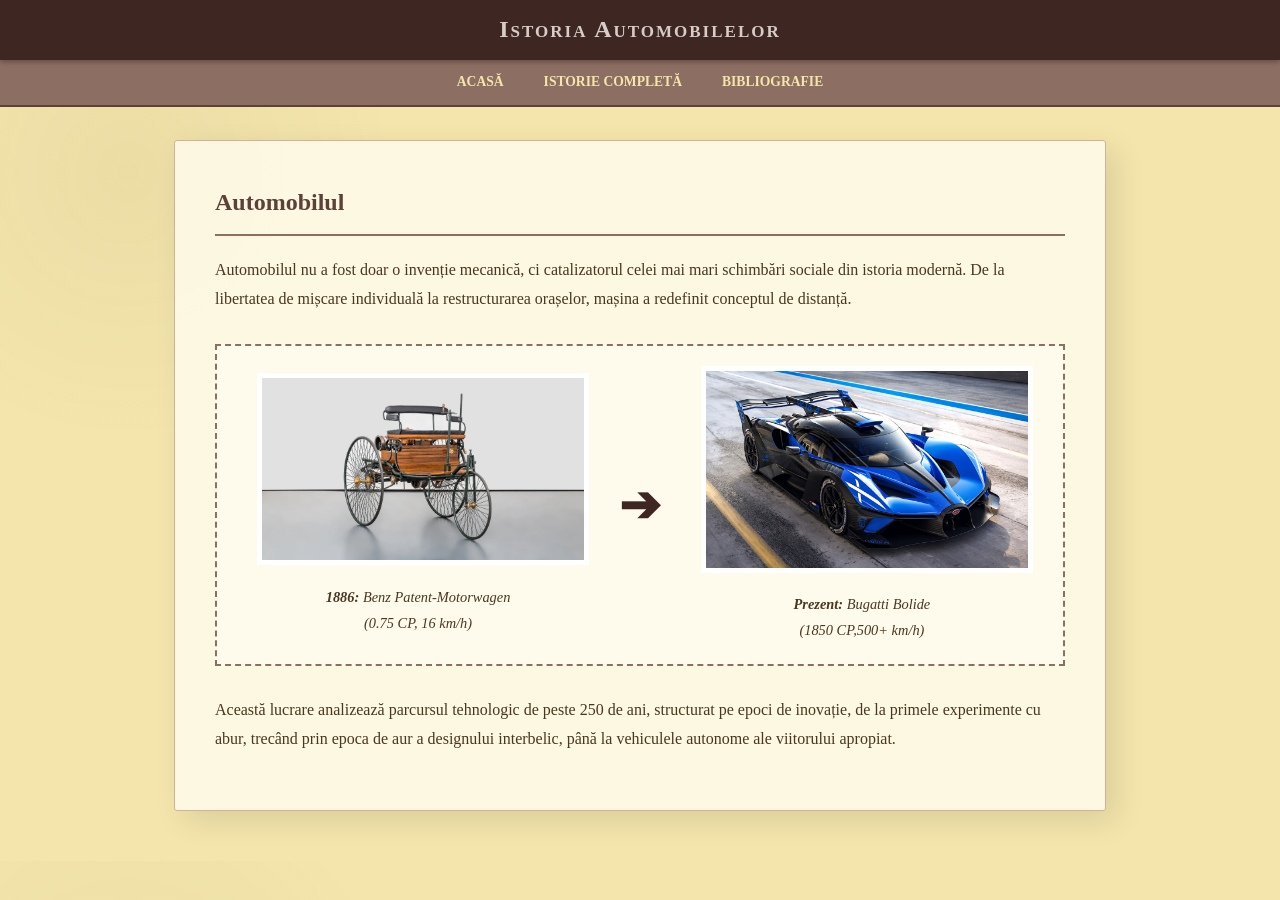
<file: index.html>
<!DOCTYPE html>
<html lang="ro">
<head>
    <meta charset="UTF-8">
    <title>Acasă - Istoria Automobilelor</title>
    <link rel="stylesheet" href="style.css">
    <style>
        
        .evolutie-container {
            display: flex;
            align-items: center;
            justify-content: space-around;
            background: rgba(255, 255, 255, 0.4);
            padding: 20px;
            border: 2px dashed #8d6e63;
            margin: 30px 0;
        }
        .evolutie-item { text-align: center; width: 40%; }
        .evolutie-item img { width: 100%; border: 5px solid #fff; }
        .sageata { font-size: 50px; color: #3e2723; font-weight: bold; }
        .caption { font-style: italic; font-size: 0.9em; margin-top: 10px; }
    </style>
</head>
<body>
    <header><h1>Istoria Automobilelor</h1></header>
    <nav>
        <a href="index.html">Acasă</a>
        <a href="istorie.html">Istorie Completă</a>
        <a href="bibliografie.html">Bibliografie</a>
    </nav>

    <div class="container">
        <h2 class="page-title">Automobilul</h2>
        <p>Automobilul nu a fost doar o invenție mecanică, ci catalizatorul celei mai mari schimbări sociale din istoria modernă. De la libertatea de mișcare individuală la restructurarea orașelor, mașina a redefinit conceptul de distanță.</p>

        <div class="evolutie-container">
            <div class="evolutie-item">
                <img src="primamasina.jpg" alt="Benz 1886">
                <div class="caption"><strong>1886:</strong> Benz Patent-Motorwagen<br>(0.75 CP, 16 km/h)</div>
            </div>
            <div class="sageata">➔</div>
            <div class="evolutie-item">
                <img src="concept.jpg" alt="Masina Moderna">
                <div class="caption"><strong>Prezent:</strong> Bugatti Bolide<br>(1850 CP,500+ km/h)</div>
            </div>
        </div>

        <p>Această lucrare analizează parcursul tehnologic de peste 250 de ani, structurat pe epoci de inovație, de la primele experimente cu abur, trecând prin epoca de aur a designului interbelic, până la vehiculele autonome ale viitorului apropiat.</p>
    </div>
</body>
</html>
</file>
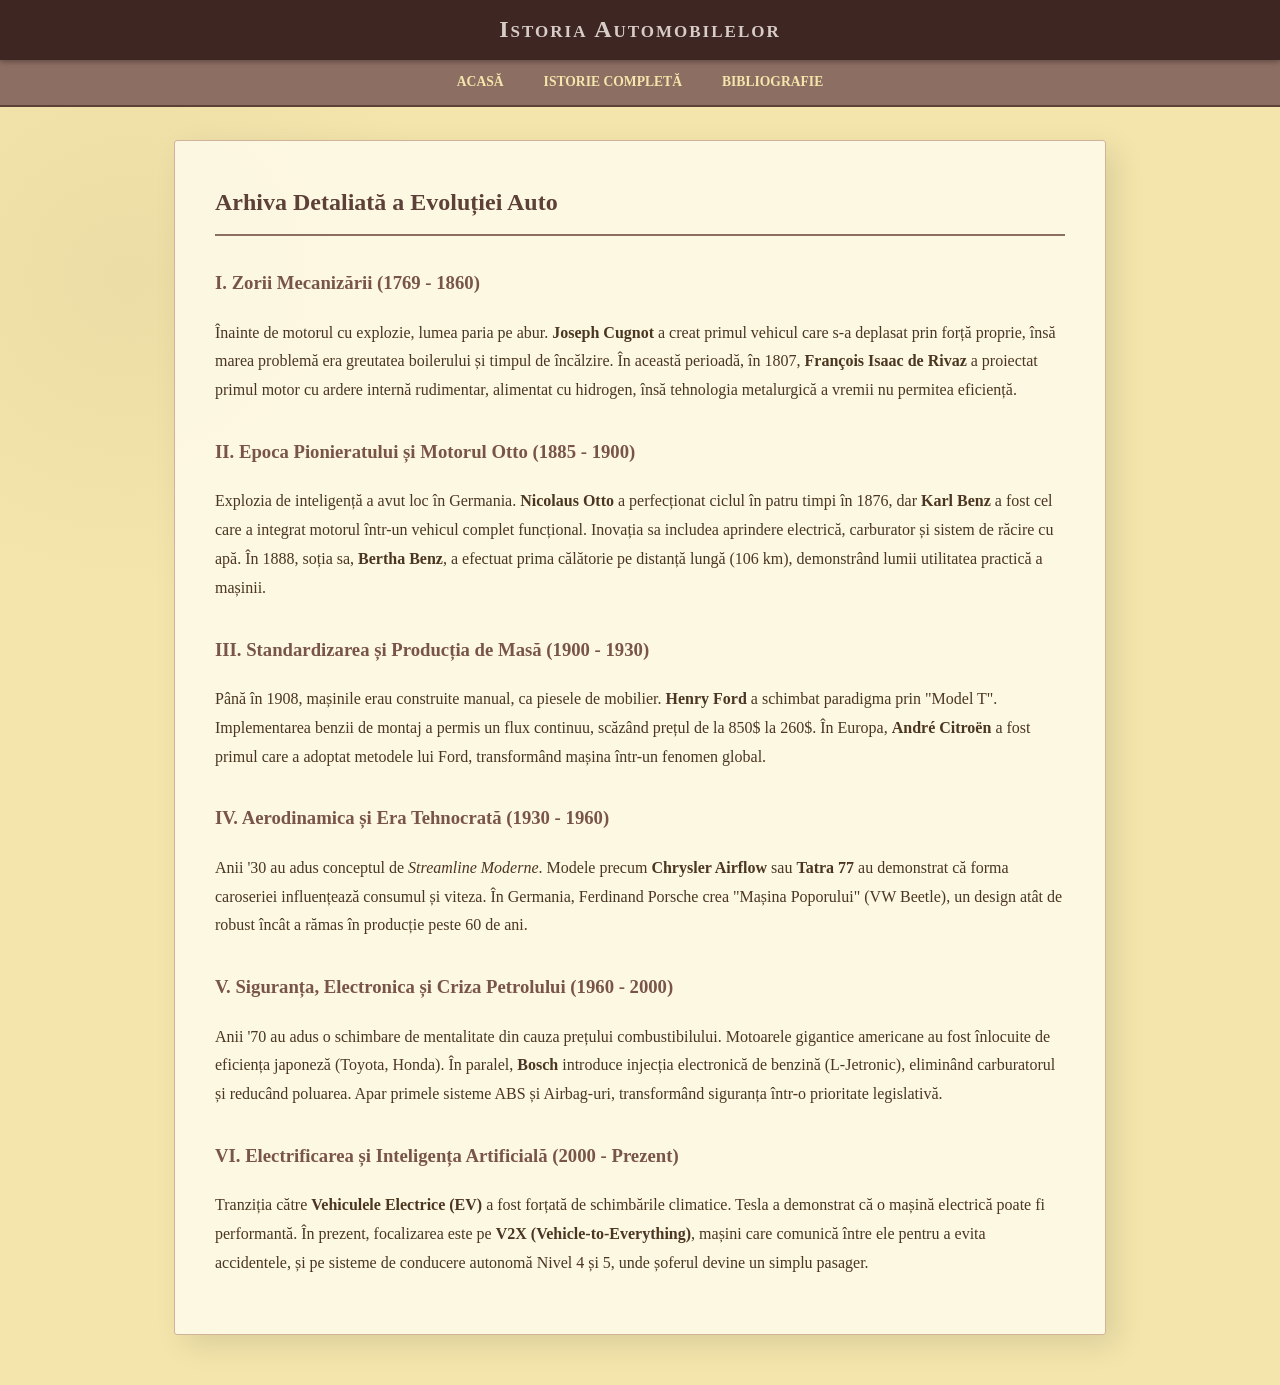
<file: istorie.html>
<!DOCTYPE html>
<html lang="ro">
<head>
    <meta charset="UTF-8">
    <title>Istorie Completă - Detalii Tehnice</title>
    <link rel="stylesheet" href="style.css">
</head>
<body>
    <header><h1>Istoria Automobilelor</h1></header>
    <nav>
        <a href="index.html">Acasă</a>
        <a href="istorie.html">Istorie Completă</a>
        <a href="bibliografie.html">Bibliografie</a>
    </nav>

    <div class="container">
        <h2 class="page-title">Arhiva Detaliată a Evoluției Auto</h2>

        <h3>I. Zorii Mecanizării (1769 - 1860)</h3>
        <p>Înainte de motorul cu explozie, lumea paria pe abur. <strong>Joseph Cugnot</strong> a creat primul vehicul care s-a deplasat prin forță proprie, însă marea problemă era greutatea boilerului și timpul de încălzire. În această perioadă, în 1807, <strong>François Isaac de Rivaz</strong> a proiectat primul motor cu ardere internă rudimentar, alimentat cu hidrogen, însă tehnologia metalurgică a vremii nu permitea eficiență.</p>

        <h3>II. Epoca Pionieratului și Motorul Otto (1885 - 1900)</h3>
        <p>Explozia de inteligență a avut loc în Germania. <strong>Nicolaus Otto</strong> a perfecționat ciclul în patru timpi în 1876, dar <strong>Karl Benz</strong> a fost cel care a integrat motorul într-un vehicul complet funcțional. Inovația sa includea aprindere electrică, carburator și sistem de răcire cu apă. În 1888, soția sa, <strong>Bertha Benz</strong>, a efectuat prima călătorie pe distanță lungă (106 km), demonstrând lumii utilitatea practică a mașinii.</p>

        <h3>III. Standardizarea și Producția de Masă (1900 - 1930)</h3>
        <p>Până în 1908, mașinile erau construite manual, ca piesele de mobilier. <strong>Henry Ford</strong> a schimbat paradigma prin "Model T". Implementarea benzii de montaj a permis un flux continuu, scăzând prețul de la 850$ la 260$. În Europa, <strong>André Citroën</strong> a fost primul care a adoptat metodele lui Ford, transformând mașina într-un fenomen global.</p>

        <h3>IV. Aerodinamica și Era Tehnocrată (1930 - 1960)</h3>
        <p>Anii '30 au adus conceptul de <em>Streamline Moderne</em>. Modele precum <strong>Chrysler Airflow</strong> sau <strong>Tatra 77</strong> au demonstrat că forma caroseriei influențează consumul și viteza. În Germania, Ferdinand Porsche crea "Mașina Poporului" (VW Beetle), un design atât de robust încât a rămas în producție peste 60 de ani.</p>

        <h3>V. Siguranța, Electronica și Criza Petrolului (1960 - 2000)</h3>
        <p>Anii '70 au adus o schimbare de mentalitate din cauza prețului combustibilului. Motoarele gigantice americane au fost înlocuite de eficiența japoneză (Toyota, Honda). În paralel, <strong>Bosch</strong> introduce injecția electronică de benzină (L-Jetronic), eliminând carburatorul și reducând poluarea. Apar primele sisteme ABS și Airbag-uri, transformând siguranța într-o prioritate legislativă.</p>

        <h3>VI. Electrificarea și Inteligența Artificială (2000 - Prezent)</h3>
        <p>Tranziția către <strong>Vehiculele Electrice (EV)</strong> a fost forțată de schimbările climatice. Tesla a demonstrat că o mașină electrică poate fi performantă. În prezent, focalizarea este pe <strong>V2X (Vehicle-to-Everything)</strong>, mașini care comunică între ele pentru a evita accidentele, și pe sisteme de conducere autonomă Nivel 4 și 5, unde șoferul devine un simplu pasager.</p>
    </div>
</body>
</html>
</file>
<file: style.css>
body {
    margin: 0;
    padding: 0;
    font-family: 'Georgia', serif;
    background-color: #f3e5ab; 
    background-image: 
        radial-gradient(circle at 10% 20%, rgba(92, 64, 51, 0.05) 0%, transparent 20%),
        url('https://www.transparenttextures.com/patterns/paper-fibers.png');
    color: #4b3621;
    line-height: 1.8;
}


header {
    position: fixed;
    top: 0;
    width: 100%;
    height: 60px; 
    background-color: #3e2723;
    color: #d7ccc8;
    display: flex;
    align-items: center;
    justify-content: center;
    z-index: 1001; 
    box-shadow: 0 2px 5px rgba(0,0,0,0.3);
}

header h1 {
    margin: 0;
    font-variant: small-caps;
    letter-spacing: 2px;
    font-size: 1.5rem;
}

nav {
    position: fixed;
    top: 60px; 
    width: 100%;
    height: 45px; 
    background-color: #8d6e63;
    display: flex;
    align-items: center;
    justify-content: center;
    z-index: 1000;
    border-bottom: 2px solid #5d4037;
}

nav a {
    color: #f3e5ab;
    text-decoration: none;
    margin: 0 20px;
    font-weight: bold;
    text-transform: uppercase;
    font-size: 0.85em;
    transition: 0.3s;
}

nav a:hover {
    color: #fff;
    text-decoration: underline;
}


.container {
    max-width: 850px;
    margin: 140px auto 50px auto; 
    padding: 40px;
    background: rgba(255, 252, 235, 0.85);
    border: 1px solid #d1b29a;
    box-shadow: 10px 10px 30px rgba(0,0,0,0.1);
    border-radius: 3px;
}

h2 {
    color: #5d4037;
    border-bottom: 2px double #8d6e63;
    padding-bottom: 10px;
    margin-top: 0;
}

h3 {
    color: #795548;
    margin-top: 30px;
}

.img-box {
    width: 100%;
    max-width: 100%;
    height: auto;
    border: 10px solid #fff;
    box-shadow: 0 4px 15px rgba(0,0,0,0.2);
    margin: 25px 0;
    filter: sepia(0.2) contrast(1.1);
}


ul {
    padding-left: 20px;
}

li {
    margin-bottom: 15px;
    border-left: 3px solid #8d6e63;
    padding-left: 15px;
    list-style: none;
}
</file>
